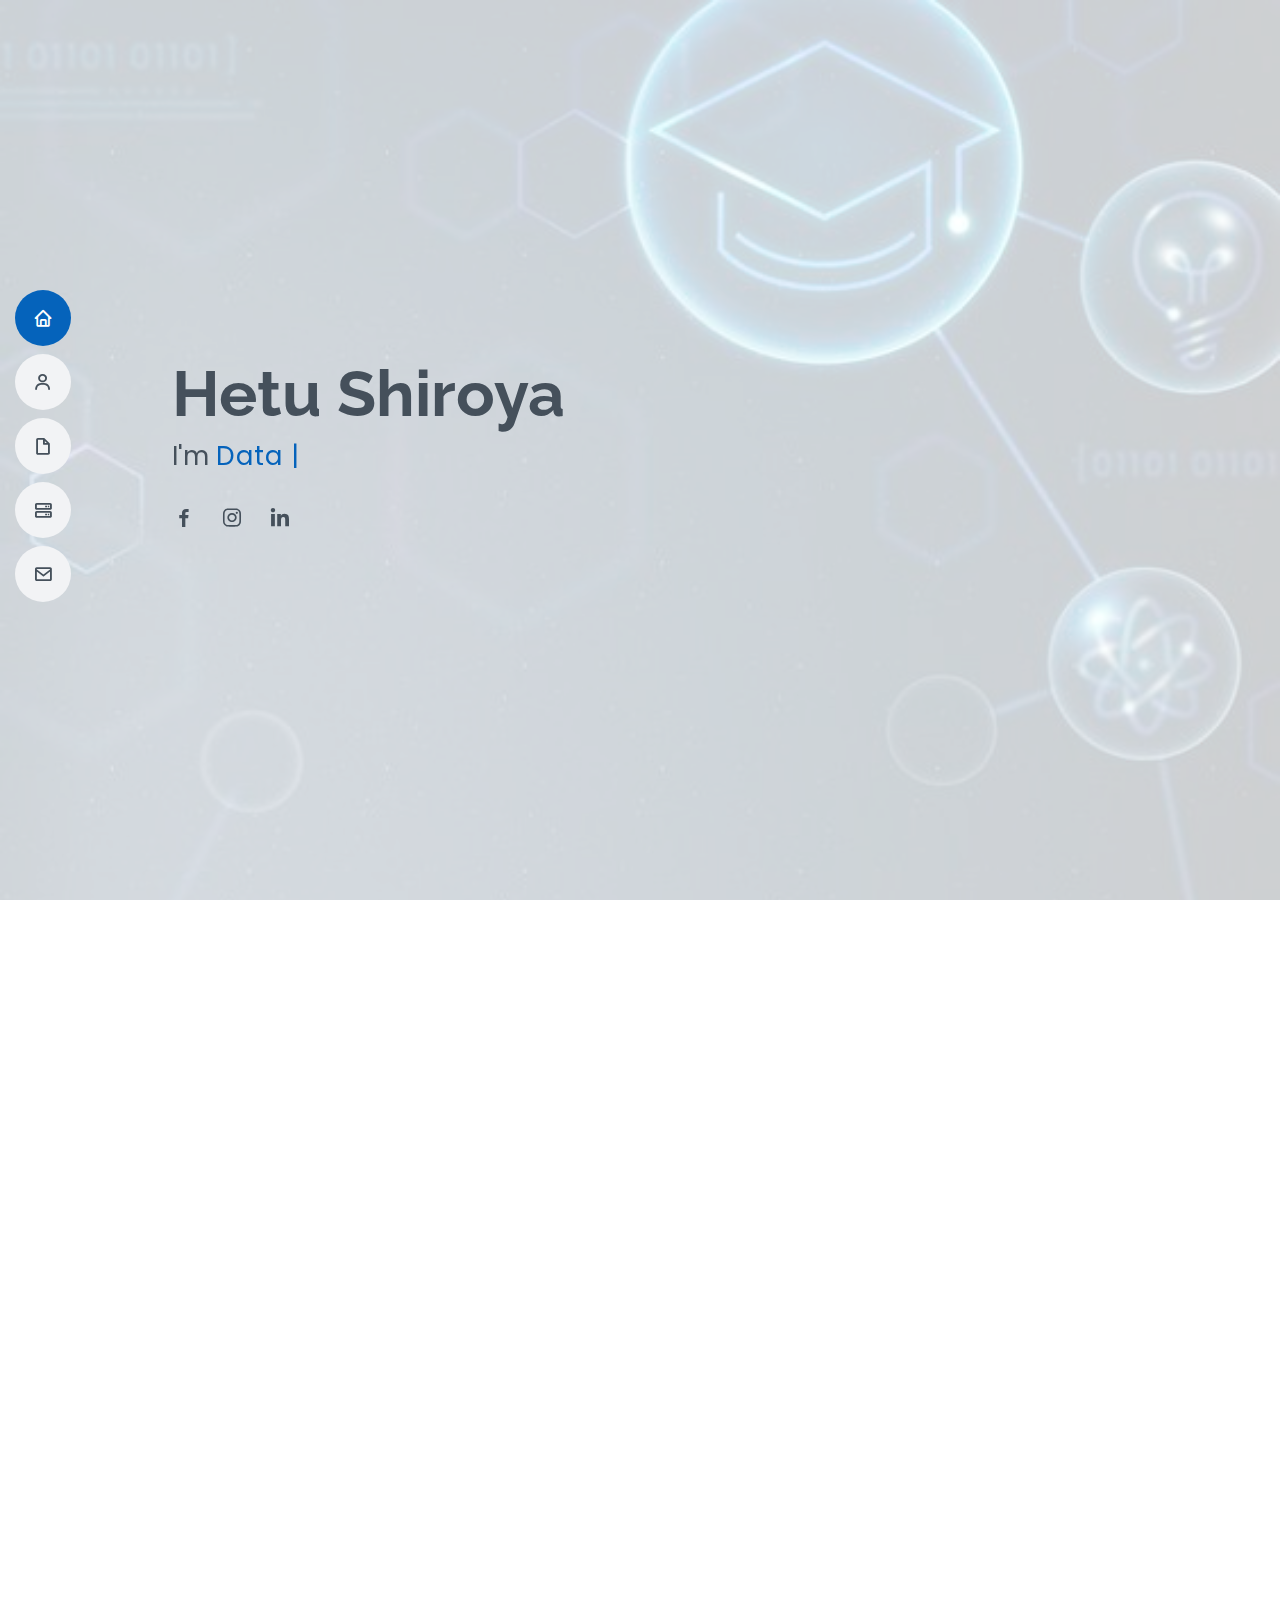
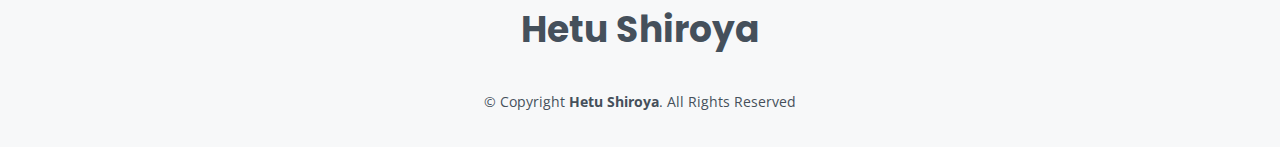
<file: index.html>
<!DOCTYPE html>
<html lang="en">

<head>
  <meta charset="utf-8">
  <meta content="width=device-width, initial-scale=1.0" name="viewport">

  <title>Hetu's Portfolio</title>
  <meta content="" name="description">
  <meta content="" name="keywords">

  <!-- Favicons -->
  <link href="assets/img/favicon.png" rel="icon">
  <link href="assets/img/apple-touch-icon.png" rel="apple-touch-icon">
  <link href="https://cdnjs.cloudflare.com/ajax/libs/font-awesome/6.0.0-beta3/css/all.min.css" rel="stylesheet">

  <!-- Google Fonts -->
  <link href="https://fonts.googleapis.com/css?family=Open+Sans:300,300i,400,400i,600,600i,700,700i|Raleway:300,300i,400,400i,500,500i,600,600i,700,700i|Poppins:300,300i,400,400i,500,500i,600,600i,700,700i" rel="stylesheet">

  <!-- Vendor CSS Files -->
  <link href="assets/vendor/aos/aos.css" rel="stylesheet">
  <link href="assets/vendor/bootstrap/css/bootstrap.min.css" rel="stylesheet">
  <link href="assets/vendor/bootstrap-icons/bootstrap-icons.css" rel="stylesheet">
  <link href="assets/vendor/boxicons/css/boxicons.min.css" rel="stylesheet">
  <link href="assets/vendor/glightbox/css/glightbox.min.css" rel="stylesheet">
  <link href="assets/vendor/swiper/swiper-bundle.min.css" rel="stylesheet">

  <!-- Template Main CSS File -->
  <link href="assets/css/style.css" rel="stylesheet">

  <!-- =======================================================
  * Template Name: MyResume
  * Template URL: https://bootstrapmade.com/free-html-bootstrap-template-my-resume/
  * Updated: Mar 17 2024 with Bootstrap v5.3.3
  * Author: BootstrapMade.com
  * License: https://bootstrapmade.com/license/
  ======================================================== -->
</head>

<body>

  <!-- ======= Mobile nav toggle button ======= -->
  <!-- <button type="button" class="mobile-nav-toggle d-xl-none"><i class="bi bi-list mobile-nav-toggle"></i></button> -->
  <i class="bi bi-list mobile-nav-toggle d-lg-none"></i>
  <!-- ======= Header ======= -->
  <header id="header" class="d-flex flex-column justify-content-center">

    <nav id="navbar" class="navbar nav-menu">
      <ul>
        <li><a href="#hero" class="nav-link scrollto active"><i class="bx bx-home"></i> <span>Home</span></a></li>
        <li><a href="#about" class="nav-link scrollto"><i class="bx bx-user"></i> <span>About</span></a></li>
        <li><a href="#skills" class="nav-link scrollto"><i class="bx bx-file-blank"></i> <span>Skills</span></a></li>
        <li><a href="#services" class="nav-link scrollto"><i class="bx bx-server"></i> <span>Projects</span></a></li>
        <li><a href="#contact" class="nav-link scrollto"><i class="bx bx-envelope"></i> <span>Contact</span></a></li>
      </ul>
    </nav><!-- .nav-menu -->

  </header><!-- End Header -->

  <!-- ======= Hero Section ======= -->
  <section id="hero" class="d-flex flex-column justify-content-center">
    <div class="container" data-aos="zoom-in" data-aos-delay="100">
      <h1>Hetu Shiroya</h1>
      <p>I'm <span class="typed" data-typed-items="Data Analyst, Web Developer"></span></p>
      <div class="social-links">
        <a href="https://www.facebook.com/hetu.shiroya" class="facebook"><i class="bx bxl-facebook"></i></a>
        <a href="https://www.instagram.com/hetu_shiroya/" class="instagram"><i class="bx bxl-instagram"></i></a>
        <a href="https://www.linkedin.com/in/hetu-shiroya/" class="linkedin"><i class="bx bxl-linkedin"></i></a>
      </div>
    </div>
  </section><!-- End Hero -->

  <main id="main">

    <!-- ======= About Section ======= -->
    <section id="about" class="about">
      <div class="container" data-aos="fade-up">

        <div class="section-title ">
          <h2>About</h2>
          <p class="fs-5 px-4"> I am a web developer and data analyst with a passion for data 
            manipulation and creating practical solutions. 
            I completed my post-graduation at Centennial College and obtained a Bachelor's degree in Engineering with a specialization in IT (Computer Science & Technology) from India.</p>
             <p class="fs-5 px-4 pt-2">Throughout my career, I have engaged in diverse projects spanning various domains, utilizing my skills in HTML5, CSS3, JavaScript, Angular, ReactJS, NodeJs, and Java. Additionally, I am keenly interested in data analysis and machine learning, constantly seeking to expand my knowledge and explore new technologies and methodologies.
          </p>
          <br>
          <p style="font-size: small;"> Download the resume from here</p>
          <button type="button" class="btn btn-outline-primary" onclick="window.open('assets/JDA_Resume.pdf' ,'_blank')">Resume</button>
        </div>
      </div>
    </section>

        <!-- ======= Certificate Section ======= -->
      <section id="certificate" class="about">
        <div class="container" data-aos="fade-up">
          <div class="section-title ">
              <h2>Certification</h2>
                  <div style="font-family: Arial, sans-serif;
                        justify-content: center;
                        align-items: center;
                        margin: 0;">
                        <div class="card-container" style="display: grid;
    grid-template-columns: repeat(3, 1fr); /* Three equal columns */
    gap: 20px; /* Space between the cards */">
                            <div class="card">
                              <img src="./assets/img/Azure2.jpg" alt="Image" style="width:100%">
                              <br>
                              <h5 class="title">Microsoft Certified: Azure AI Fundamentals</h5>
                            </div>

                            <div class="card">
                              <img src="./assets/img/IBM_Certi.jpg" alt="Image" style="width:100%">
                              <br>
                              <h5 class="title">IBM Certified: Data Analyst</h5>
                            </div>

                            <div class="card">
                              <img src="./assets/img/Udemi Java Certi.jpg" alt="Image" style="width:100%">
                              <br>
                              <h5 class="title">Master Springboot 3 and Spring Framework </h5>
                            </div>

                            <div class="card">
                              <img src="./assets/img/Udemy Certi.jpg" alt="Image" style="width:100%">
                              <br>
                              <h5 class="title">Udemy Certified: Web Developer Bootcamp</h5>
                            </div>
                        </div> 
                  </div>

                  
            </div>
             

            </div>
        </div>
    </section><!-- End About Section -->


    <!-- ======= Skills Section ======= -->
    <section id="skills" class="skills section-bg">
      <div class="container" data-aos="fade-up">

        <div class="section-title">
          <h2>Technical Skills</h2>
        </div>

        <div class="row skills-content">

          <div class="col-lg-6">

            <div class="progress">
              <span class="skill">Java <i class="val">90%</i></span>
              <div class="progress-bar-wrap">
                <div class="progress-bar" role="progressbar" aria-valuenow="90" aria-valuemin="0" aria-valuemax="100"></div>
              </div>
            </div>

            <div class="progress">
              <span class="skill">JavaScript <i class="val">85%</i></span>
              <div class="progress-bar-wrap">
                <div class="progress-bar" role="progressbar" aria-valuenow="85" aria-valuemin="0" aria-valuemax="100"></div>
              </div>
            </div>

            <div class="progress">
              <span class="skill">HTML, CSS, BOOTSTRAP <i class="val">90%</i></span>
              <div class="progress-bar-wrap">
                <div class="progress-bar" role="progressbar" aria-valuenow="85" aria-valuemin="0" aria-valuemax="100"></div>
              </div>
            </div>

            <div class="progress">
              <span class="skill">POWER BI, TABLUE <i class="val">80%</i></span>
              <div class="progress-bar-wrap">
                <div class="progress-bar" role="progressbar" aria-valuenow="80" aria-valuemin="0" aria-valuemax="100"></div>
              </div>
            </div>

          </div>

          <div class="col-lg-6">

            <div class="progress">
              <span class="skill">SQL <i class="val">80%</i></span>
              <div class="progress-bar-wrap">
                <div class="progress-bar" role="progressbar" aria-valuenow="80" aria-valuemin="0" aria-valuemax="100"></div>
              </div>
            </div>

            <div class="progress">
              <span class="skill">PYTHON <i class="val">75%</i></span>
              <div class="progress-bar-wrap">
                <div class="progress-bar" role="progressbar" aria-valuenow="75" aria-valuemin="0" aria-valuemax="100"></div>
              </div>
            </div>

            <div class="progress">
              <span class="skill">AWS Cloud <i class="val">70%</i></span>
              <div class="progress-bar-wrap">
                <div class="progress-bar" role="progressbar" aria-valuenow="70" aria-valuemin="0" aria-valuemax="100"></div>
              </div>
            </div>

            <div class="progress">
              <span class="skill">PHP <i class="val">55%</i></span>
              <div class="progress-bar-wrap">
                <div class="progress-bar" role="progressbar" aria-valuenow="55" aria-valuemin="0" aria-valuemax="100"></div>
              </div>
            </div>


          </div>

        </div>

      </div>
    </section><!-- End Skills Section -->


    <!-- ======= Services Section ======= -->
    <section id="services" class="services">
      <div class="container" data-aos="fade-up">

        <div class="section-title">
          <h2>Projects</h2>
         </div>
         <h4 style="text-align: center;" > Data Analysis Projects</h4>
         <div class="row">

          <div class="col-lg-4 col-md-6 d-flex align-items-stretch mt-4 mt-lg-0" data-aos="zoom-in" data-aos-delay="300">
            <div class="icon-box iconbox-red">
              <div class="icon">
                <svg width="100" height="100" viewBox="0 0 600 600" xmlns="http://www.w3.org/2000/svg">
                  <path stroke="none" stroke-width="0" fill="#f5f5f5" d="M300,541.5067337569781C382.14930387511276,545.0595476570109,479.8736841581634,548.3450877840088,526.4010558755058,480.5488172755941C571.5218469581645,414.80211281144784,517.5187510058486,332.0715597781072,496.52539010469104,255.14436215662573C477.37192572678356,184.95920475031193,473.57363656557914,105.61284051026155,413.0603344069578,65.22779650032875C343.27470386102294,18.654635553484475,251.2091493199835,5.337323636656869,175.0934190732945,40.62881213300186C97.87086631185822,76.43348514350839,51.98124368387456,156.15599469081315,36.44837278890362,239.84606092416172C21.716077023791087,319.22268207091537,43.775223500013084,401.1760424656574,96.891909868211,461.97329694683043C147.22146801428983,519.5804099606455,223.5754009179313,538.201503339737,300,541.5067337569781"></path>
                </svg>
                <i class='bx bxs-bar-chart-alt-2'></i>
              </div>
              <h4>Stock Data Visualization</h4>
              <p> Utilized the Yfinance library to extract stock data and conducted web scraping to gather revenue data for a company then Plotted graphs using Python Library.</p>
              <div class="p-5">
                <p style="font-size: x-small;" >for source code click below icon</p>
                <a href="https://github.com/hetushiroya/StockDataVisualization" target="_blank"><i class="fab fa-2x fa-github"></i></a>
              </div>
            </div>
          </div>

          <div class="col-lg-4 col-md-6 d-flex align-items-stretch" data-aos="zoom-in" data-aos-delay="100">
            <div class="icon-box iconbox-yellow">
              <div class="icon">
                <svg width="100" height="100" viewBox="0 0 600 600" xmlns="http://www.w3.org/2000/svg">
                  <path stroke="none" stroke-width="0" fill="#f5f5f5" d="M300,521.0016835830174C376.1290562159157,517.8887921683347,466.0731472004068,529.7835943286574,510.70327084640275,468.03025145048787C554.3714126377745,407.6079735673963,508.03601936045806,328.9844924480964,491.2728898941984,256.3432110539036C474.5976632858925,184.082847569629,479.9380746630129,96.60480741107993,416.23090153303,58.64404602377083C348.86323505073057,18.502131276798302,261.93793281208167,40.57373210992963,193.5410806939664,78.93577620505333C130.42746243093433,114.334589627462,98.30271207620316,179.96522072025542,76.75703585869454,249.04625023123273C51.97151888228291,328.5150500222984,13.704378332031375,421.85034740162234,66.52175969318436,486.19268352777647C119.04800174914682,550.1803526380478,217.28368757567262,524.383925680826,300,521.0016835830174"></path>
                </svg>
                <i class='bx bxs-dashboard' ></i>
              </div>
              <h4>Sales Insights Dashboard using Power BI</h4>
              <p> Using the ETL technique to clean and transform the data into usable format to build a Dashboard to get the total revenue of sales based on months and years</p>
              <div class="pt-5">
                <p style="font-size: x-small;" >for source code click below icon</p>
                <a href="https://github.com/hetushiroya/Sales_Insights_DataAnalysis" target="_blank"><i class="fab fa-2x fa-github"></i></a>
              </div>
            </div>
          </div>

      <div><h4 style="text-align: center; padding: 2%;" >Web Development Projects</h4> 
        <div class="row">

          <div class="col-lg-4 col-md-6 d-flex align-items-stretch mt-4 mt-lg-0" data-aos="zoom-in" data-aos-delay="300">
            <div class="icon-box iconbox-pink">
              <div class="icon">
                <svg width="100" height="100" viewBox="0 0 600 600" xmlns="http://www.w3.org/2000/svg">
                  <path stroke="none" stroke-width="0" fill="#f5f5f5" d="M300,541.5067337569781C382.14930387511276,545.0595476570109,479.8736841581634,548.3450877840088,526.4010558755058,480.5488172755941C571.5218469581645,414.80211281144784,517.5187510058486,332.0715597781072,496.52539010469104,255.14436215662573C477.37192572678356,184.95920475031193,473.57363656557914,105.61284051026155,413.0603344069578,65.22779650032875C343.27470386102294,18.654635553484475,251.2091493199835,5.337323636656869,175.0934190732945,40.62881213300186C97.87086631185822,76.43348514350839,51.98124368387456,156.15599469081315,36.44837278890362,239.84606092416172C21.716077023791087,319.22268207091537,43.775223500013084,401.1760424656574,96.891909868211,461.97329694683043C147.22146801428983,519.5804099606455,223.5754009179313,538.201503339737,300,541.5067337569781"></path>
                </svg>
                <i class="bx bx-book"></i>
              </div>
              <h4>Online Book Store</h4>
              <p>Different categories of books are available for online purchase, devloped using Spring Boot, Hibernate, and MySQL on the backend, with Angular on the frontend.</p>
              <div class="p-5">
                <p style="font-size: x-small;" >for source code click below icon</p>
                <a href="https://github.com/hetushiroya/BookStore" target="_blank"><i class="fab fa-2x fa-github"></i></a>
              </div>
            </div>
          </div>

          <div class="col-lg-4 col-md-6 d-flex align-items-stretch" data-aos="zoom-in" data-aos-delay="100">
            <div class="icon-box iconbox-blue">
              <div class="icon">
                <svg width="100" height="100" viewBox="0 0 600 600" xmlns="http://www.w3.org/2000/svg">
                  <path stroke="none" stroke-width="0" fill="#f5f5f5" d="M300,521.0016835830174C376.1290562159157,517.8887921683347,466.0731472004068,529.7835943286574,510.70327084640275,468.03025145048787C554.3714126377745,407.6079735673963,508.03601936045806,328.9844924480964,491.2728898941984,256.3432110539036C474.5976632858925,184.082847569629,479.9380746630129,96.60480741107993,416.23090153303,58.64404602377083C348.86323505073057,18.502131276798302,261.93793281208167,40.57373210992963,193.5410806939664,78.93577620505333C130.42746243093433,114.334589627462,98.30271207620316,179.96522072025542,76.75703585869454,249.04625023123273C51.97151888228291,328.5150500222984,13.704378332031375,421.85034740162234,66.52175969318436,486.19268352777647C119.04800174914682,550.1803526380478,217.28368757567262,524.383925680826,300,521.0016835830174"></path>
                </svg>
                <i class='bx bxs-photo-album' ></i>
              </div>
              <h4>Photo Sharing Website</h4>
              <p> This Project is based on Java and Angular to share the photos among friends with the features including edit the photo and users do comments</p>
              <div class="pt-5">
                <p style="font-size: x-small;" >for source code click below icon</p>
                <a href="https://github.com/hetushiroya/getmesocial-service" target="_blank"><i class="fab fa-2x fa-github"></i></a>
              </div>
            </div>
          </div>

          <div class="col-lg-4 col-md-6 d-flex align-items-stretch mt-4 mt-md-0" data-aos="zoom-in" data-aos-delay="200">
            <div class="icon-box iconbox-orange ">
              <div class="icon">
                <svg width="100" height="100" viewBox="0 0 600 600" xmlns="http://www.w3.org/2000/svg">
                  <path stroke="none" stroke-width="0" fill="#f5f5f5" d="M300,582.0697525312426C382.5290701553225,586.8405444964366,449.9789794690241,525.3245884688669,502.5850820975895,461.55621195738473C556.606425686781,396.0723002908107,615.8543463187945,314.28637112970534,586.6730223649479,234.56875336149918C558.9533121215079,158.8439757836574,454.9685369536778,164.00468322053177,381.49747125262974,130.76875717737553C312.15926192815925,99.40240125094834,248.97055460311594,18.661163978235184,179.8680185752513,50.54337015887873C110.5421016452524,82.52863877960104,119.82277516462835,180.83849132639028,109.12597500060166,256.43424936330496C100.08760227029461,320.3096726198365,92.17705696193138,384.0621239912766,124.79988738764834,439.7174275375508C164.83382741302287,508.01625554203684,220.96474134820875,577.5009287672846,300,582.0697525312426"></path>
                </svg>
                <i class="bx bx-note"></i>
              </div>
              <h4>Budget tracking web application</h4>
              <p>After entering all your expenses, this application, developed using .NET and C#, will automatically generate a monthly report to assist you in monitoring and controlling your expenditures.</p>
              <div class="p-5">
                <p style="font-size: x-small;" >for source code click below icon</p>
                <a href="https://github.com/G8-W22-COMP231" target="_blank"><i class="fab fa-2x fa-github"></i></a>
              </div>
            </div>
          </div>

          <!--<div class="col-lg-4 col-md-6 d-flex align-items-stretch mt-4" data-aos="zoom-in" data-aos-delay="100">
            <div class="icon-box iconbox-yellow">
              <div class="icon">
                <svg width="100" height="100" viewBox="0 0 600 600" xmlns="http://www.w3.org/2000/svg">
                  <path stroke="none" stroke-width="0" fill="#f5f5f5" d="M300,503.46388370962813C374.79870501325706,506.71871716319447,464.8034551963731,527.1746412648533,510.4981551193396,467.86667711651364C555.9287308511215,408.9015244558933,512.6030010748507,327.5744911775523,490.211057578863,256.5855673507754C471.097692560561,195.9906835881958,447.69079081568157,138.11976852964426,395.19560036434837,102.3242989838813C329.3053358748298,57.3949838291264,248.02791733380457,8.279543830951368,175.87071277845988,42.242879143198664C103.41431057327972,76.34704239035025,93.79494320519305,170.9812938413882,81.28167332365135,250.07896920659033C70.17666984294237,320.27484674793965,64.84698225790005,396.69656628748305,111.28512138212992,450.4950937839243C156.20124167950087,502.5303643271138,231.32542653798444,500.4755392045468,300,503.46388370962813"></path>
                </svg>
                <i class="bx bx-layer"></i>
              </div>
              <h4><a href="">Nemo Enim</a></h4>
              <p>At vero eos et accusamus et iusto odio dignissimos ducimus qui blanditiis</p>
            </div>
          </div>

          <div class="col-lg-4 col-md-6 d-flex align-items-stretch mt-4" data-aos="zoom-in" data-aos-delay="200">
            <div class="icon-box iconbox-red">
              <div class="icon">
                <svg width="100" height="100" viewBox="0 0 600 600" xmlns="http://www.w3.org/2000/svg">
                  <path stroke="none" stroke-width="0" fill="#f5f5f5" d="M300,532.3542879108572C369.38199826031484,532.3153073249985,429.10787420159085,491.63046689027357,474.5244479745417,439.17860296908856C522.8885846962883,383.3225815378663,569.1668002868075,314.3205725914397,550.7432151929288,242.7694973846089C532.6665558377875,172.5657663291529,456.2379748765914,142.6223662098291,390.3689995646985,112.34683881706744C326.66090330228417,83.06452184765237,258.84405631176094,53.51806209861945,193.32584062364296,78.48882559362697C121.61183558270385,105.82097193414197,62.805066853699245,167.19869350419734,48.57481801355237,242.6138429142374C34.843463184063346,315.3850353017275,76.69343916112496,383.4422959591041,125.22947124332185,439.3748458443577C170.7312796277747,491.8107796887764,230.57421082200815,532.3932930995766,300,532.3542879108572"></path>
                </svg>
                <i class="bx bx-slideshow"></i>
              </div>
              <h4><a href="">Dele Cardo</a></h4>
              <p>Quis consequatur saepe eligendi voluptatem consequatur dolor consequuntur</p>
            </div>
          </div>

          <div class="col-lg-4 col-md-6 d-flex align-items-stretch mt-4" data-aos="zoom-in" data-aos-delay="300">
            <div class="icon-box iconbox-teal">
              <div class="icon">
                <svg width="100" height="100" viewBox="0 0 600 600" xmlns="http://www.w3.org/2000/svg">
                  <path stroke="none" stroke-width="0" fill="#f5f5f5" d="M300,566.797414625762C385.7384707136149,576.1784315230908,478.7894351017131,552.8928747891023,531.9192734346935,484.94944893311C584.6109503024035,417.5663521118492,582.489472248146,322.67544863468447,553.9536738515405,242.03673114598146C529.1557734026468,171.96086150256528,465.24506316201064,127.66468636344209,395.9583748389544,100.7403814666027C334.2173773831606,76.7482773500951,269.4350130405921,84.62216499799875,207.1952322260088,107.2889140133804C132.92018162631612,134.33871894543012,41.79353780512637,160.00259165414826,22.644507872594943,236.69541883565114C3.319112789854554,314.0945973066697,72.72355303640163,379.243833228382,124.04198916343866,440.3218312028393C172.9286146004772,498.5055451809895,224.45579914871206,558.5317968840102,300,566.797414625762"></path>
                </svg>
                <i class="bx bx-arch"></i>
              </div>
              <h4><a href="">Divera Don</a></h4>
              <p>Modi nostrum vel laborum. Porro fugit error sit minus sapiente sit aspernatur</p>
            </div>
          </div>-->

        </div>

      </div>
    </section><!-- End Services Section -->


    <!-- ======= Contact Section ======= -->
    <section id="contact" class="contact">
      <div class="container" data-aos="fade-up">

        <div class="section-title">
          <h2>Contact</h2>
        </div>

        <div class="row mt-1">

          <div class="col-lg-4">
            <div class="info">
              <div class="address">
                <i class="bi bi-geo-alt"></i>
                <h4>Location:</h4>
                <p>Toronto, ON</p>
              </div>

              <div class="email">
                <i class="bi bi-envelope"></i>
                <h4>Email:</h4>
                <p>hetushiroya@gmail.com</p>
              </div>

              <div class="phone">
                <i class="bi bi-phone"></i>
                <h4>Call:</h4>
                <p>+1 437 248 9452</p>
              </div>

            </div>

          </div>

          <div class="col-lg-8 mt-5 mt-lg-0">

            <form action="forms/contact.php" method="post" role="form" class="php-email-form">
              <div class="row">
                <div class="col-md-6 form-group">
                  <input type="text" name="name" class="form-control" id="name" placeholder="Your Name" required>
                </div>
                <div class="col-md-6 form-group mt-3 mt-md-0">
                  <input type="email" class="form-control" name="email" id="email" placeholder="Your Email" required>
                </div>
              </div>
              <div class="form-group mt-3">
                <input type="text" class="form-control" name="subject" id="subject" placeholder="Subject" required>
              </div>
              <div class="form-group mt-3">
                <textarea class="form-control" name="message" rows="5" placeholder="Message" required></textarea>
              </div>
              <div class="my-3">
                <div class="loading">Loading</div>
                <div class="error-message"></div>
                <div class="sent-message">Your message has been sent. Thank you!</div>
              </div>
              <div class="text-center"><button type="submit">Send Message</button></div>
            </form>

          </div>

        </div>

      </div>
    </section><!-- End Contact Section -->

  </main><!-- End #main -->

  <!-- ======= Footer ======= -->
  <footer id="footer">
    <div class="container">
      <h3>Hetu Shiroya</h3>
      <p></p>
    <!--  <div class="social-links">
        <a href="https://www.facebook.com/hetu.shiroya" class="facebook"><i class="bx bxl-facebook"></i></a>
        <a href="#" class="instagram"><i class="bx bxl-instagram"></i></a>
        <a href="#" class="google-plus"><i class="bx bxl-skype"></i></a>
        <a href="https://www.linkedin.com/in/hetu-shiroya/" class="linkedin"><i class="bx bxl-linkedin"></i></a>
      </div>-->
      <div class="copyright">
        &copy; Copyright <strong><span>Hetu Shiroya</span></strong>. All Rights Reserved
      </div>
      <div class="credits">
        <!-- All the links in the footer should remain intact. -->
        <!-- You can delete the links only if you purchased the pro version. -->
        <!-- Licensing information: [license-url] -->
        <!-- Purchase the pro version with working PHP/AJAX contact form: https://bootstrapmade.com/free-html-bootstrap-template-my-resume/ -->
      </div>
    </div>
  </footer><!-- End Footer -->

  <div id="preloader"></div>
  <a href="#" class="back-to-top d-flex align-items-center justify-content-center"><i class="bi bi-arrow-up-short"></i></a>

  <!-- Vendor JS Files -->
  <script src="assets/vendor/purecounter/purecounter_vanilla.js"></script>
  <script src="assets/vendor/aos/aos.js"></script>
  <script src="assets/vendor/bootstrap/js/bootstrap.bundle.min.js"></script>
  <script src="assets/vendor/glightbox/js/glightbox.min.js"></script>
  <script src="assets/vendor/isotope-layout/isotope.pkgd.min.js"></script>
  <script src="assets/vendor/swiper/swiper-bundle.min.js"></script>
  <script src="assets/vendor/typed.js/typed.umd.js"></script>
  <script src="assets/vendor/waypoints/noframework.waypoints.js"></script>
  <script src="assets/vendor/php-email-form/validate.js"></script>

  <!-- Template Main JS File -->
  <script src="assets/js/main.js"></script>

</body>

</html>
</file>
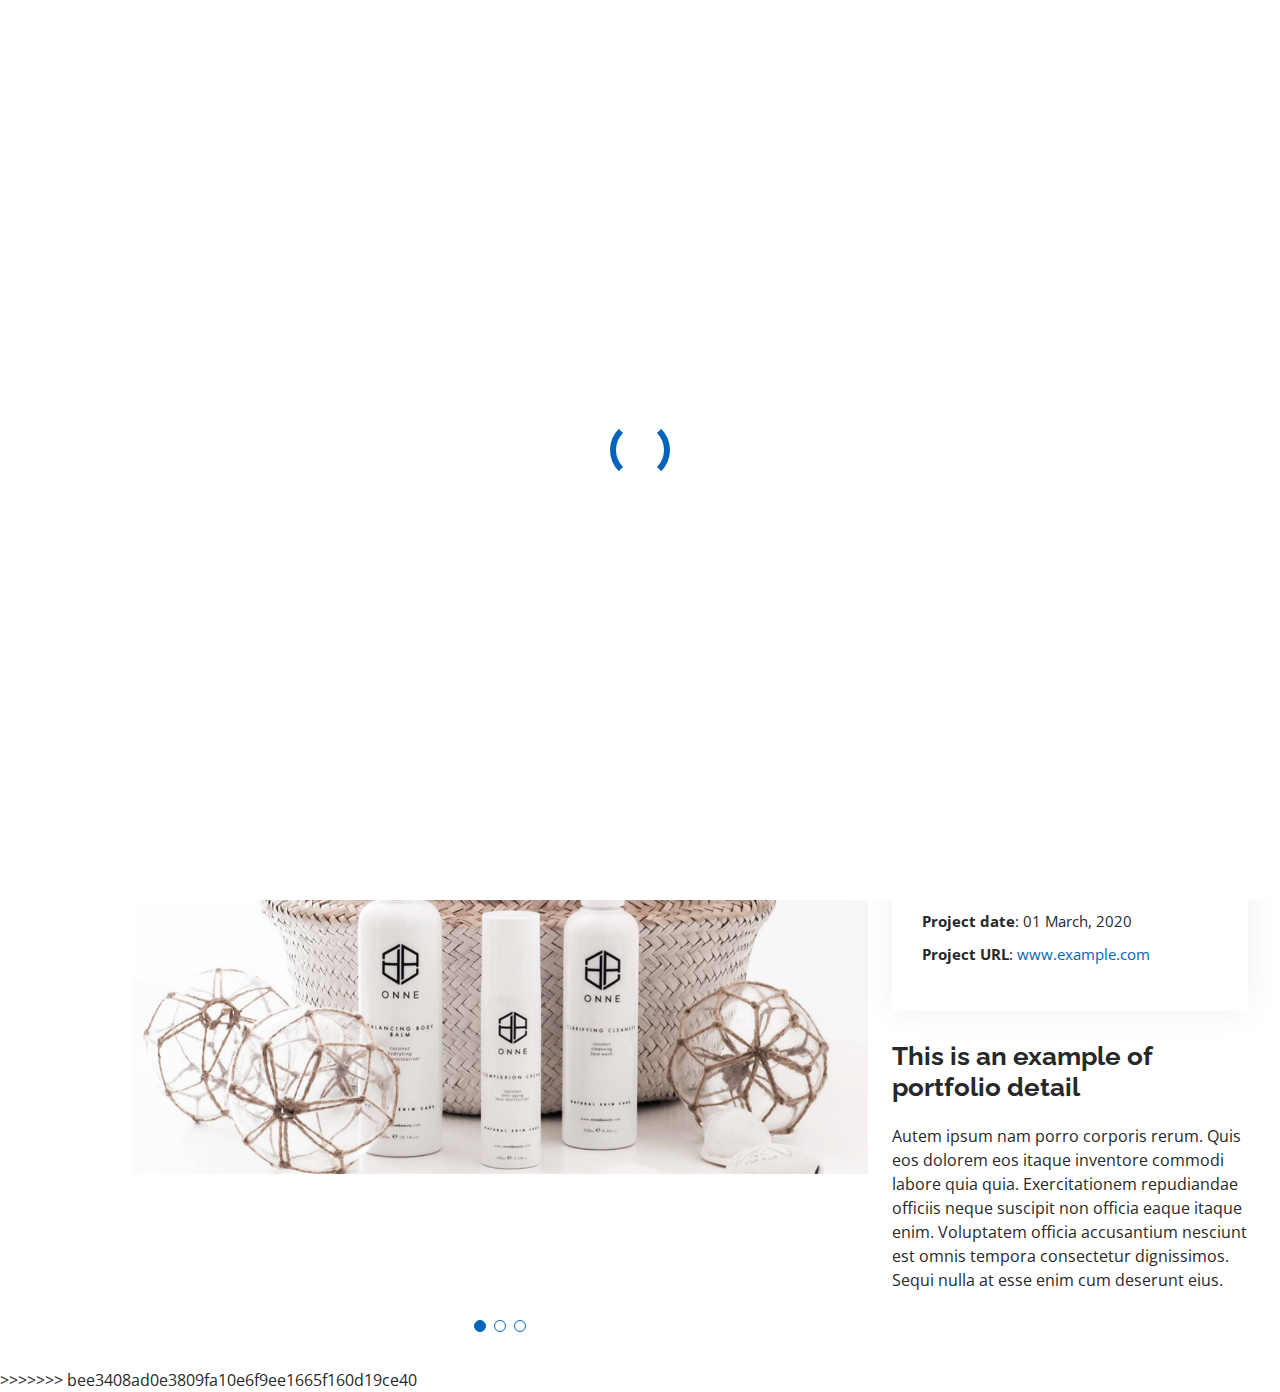
<file: portfolio-details.html>
<<<<<<< HEAD
<!DOCTYPE html>
<html lang="en">

<head>
  <meta charset="utf-8">
  <meta content="width=device-width, initial-scale=1.0" name="viewport">

  <title>Portfolio Details - Personal Bootstrap Template</title>
  <meta content="" name="description">
  <meta content="" name="keywords">

  <!-- Favicons -->
  <link href="assets/img/favicon.png" rel="icon">
  <link href="assets/img/apple-touch-icon.png" rel="apple-touch-icon">

  <!-- Google Fonts -->
  <link href="https://fonts.googleapis.com/css?family=Open+Sans:300,300i,400,400i,600,600i,700,700i|Raleway:300,300i,400,400i,500,500i,600,600i,700,700i|Poppins:300,300i,400,400i,500,500i,600,600i,700,700i" rel="stylesheet">

  <!-- Vendor CSS Files -->
  <link href="assets/vendor/aos/aos.css" rel="stylesheet">
  <link href="assets/vendor/bootstrap/css/bootstrap.min.css" rel="stylesheet">
  <link href="assets/vendor/bootstrap-icons/bootstrap-icons.css" rel="stylesheet">
  <link href="assets/vendor/boxicons/css/boxicons.min.css" rel="stylesheet">
  <link href="assets/vendor/glightbox/css/glightbox.min.css" rel="stylesheet">
  <link href="assets/vendor/swiper/swiper-bundle.min.css" rel="stylesheet">

  <!-- Template Main CSS File -->
  <link href="assets/css/style.css" rel="stylesheet">

  <!-- =======================================================
  * Template Name: MyResume
  * Template URL: https://bootstrapmade.com/free-html-bootstrap-template-my-resume/
  * Updated: Mar 17 2024 with Bootstrap v5.3.3
  * Author: BootstrapMade.com
  * License: https://bootstrapmade.com/license/
  ======================================================== -->
</head>

<body>

  <main id="main">

    <!-- ======= Portfolio Details Section ======= -->
    <section id="portfolio-details" class="portfolio-details">
      <div class="container">

        <div class="row gy-4">

          <div class="col-lg-8">
            <div class="portfolio-details-slider swiper">
              <div class="swiper-wrapper align-items-center">

                <div class="swiper-slide">
                  <img src="assets/img/portfolio/portfolio-details-1.jpg" alt="">
                </div>

                <div class="swiper-slide">
                  <img src="assets/img/portfolio/portfolio-details-2.jpg" alt="">
                </div>

                <div class="swiper-slide">
                  <img src="assets/img/portfolio/portfolio-details-3.jpg" alt="">
                </div>

              </div>
              <div class="swiper-pagination"></div>
            </div>
          </div>

          <div class="col-lg-4">
            <div class="portfolio-info">
              <h3>Project information</h3>
              <ul>
                <li><strong>Category</strong>: Web design</li>
                <li><strong>Client</strong>: ASU Company</li>
                <li><strong>Project date</strong>: 01 March, 2020</li>
                <li><strong>Project URL</strong>: <a href="#">www.example.com</a></li>
              </ul>
            </div>
            <div class="portfolio-description">
              <h2>This is an example of portfolio detail</h2>
              <p>
                Autem ipsum nam porro corporis rerum. Quis eos dolorem eos itaque inventore commodi labore quia quia. Exercitationem repudiandae officiis neque suscipit non officia eaque itaque enim. Voluptatem officia accusantium nesciunt est omnis tempora consectetur dignissimos. Sequi nulla at esse enim cum deserunt eius.
              </p>
            </div>
          </div>

        </div>

      </div>
    </section><!-- End Portfolio Details Section -->

  </main><!-- End #main -->

  <div id="preloader"></div>
  <a href="#" class="back-to-top d-flex align-items-center justify-content-center"><i class="bi bi-arrow-up-short"></i></a>

  <!-- Vendor JS Files -->
  <script src="assets/vendor/purecounter/purecounter_vanilla.js"></script>
  <script src="assets/vendor/aos/aos.js"></script>
  <script src="assets/vendor/bootstrap/js/bootstrap.bundle.min.js"></script>
  <script src="assets/vendor/glightbox/js/glightbox.min.js"></script>
  <script src="assets/vendor/isotope-layout/isotope.pkgd.min.js"></script>
  <script src="assets/vendor/swiper/swiper-bundle.min.js"></script>
  <script src="assets/vendor/typed.js/typed.umd.js"></script>
  <script src="assets/vendor/waypoints/noframework.waypoints.js"></script>
  <script src="assets/vendor/php-email-form/validate.js"></script>

  <!-- Template Main JS File -->
  <script src="assets/js/main.js"></script>

</body>

=======
<!DOCTYPE html>
<html lang="en">

<head>
  <meta charset="utf-8">
  <meta content="width=device-width, initial-scale=1.0" name="viewport">

  <title>Portfolio Details - Personal Bootstrap Template</title>
  <meta content="" name="description">
  <meta content="" name="keywords">

  <!-- Favicons -->
  <link href="assets/img/favicon.png" rel="icon">
  <link href="assets/img/apple-touch-icon.png" rel="apple-touch-icon">

  <!-- Google Fonts -->
  <link href="https://fonts.googleapis.com/css?family=Open+Sans:300,300i,400,400i,600,600i,700,700i|Raleway:300,300i,400,400i,500,500i,600,600i,700,700i|Poppins:300,300i,400,400i,500,500i,600,600i,700,700i" rel="stylesheet">

  <!-- Vendor CSS Files -->
  <link href="assets/vendor/aos/aos.css" rel="stylesheet">
  <link href="assets/vendor/bootstrap/css/bootstrap.min.css" rel="stylesheet">
  <link href="assets/vendor/bootstrap-icons/bootstrap-icons.css" rel="stylesheet">
  <link href="assets/vendor/boxicons/css/boxicons.min.css" rel="stylesheet">
  <link href="assets/vendor/glightbox/css/glightbox.min.css" rel="stylesheet">
  <link href="assets/vendor/swiper/swiper-bundle.min.css" rel="stylesheet">

  <!-- Template Main CSS File -->
  <link href="assets/css/style.css" rel="stylesheet">

  <!-- =======================================================
  * Template Name: MyResume
  * Template URL: https://bootstrapmade.com/free-html-bootstrap-template-my-resume/
  * Updated: Mar 17 2024 with Bootstrap v5.3.3
  * Author: BootstrapMade.com
  * License: https://bootstrapmade.com/license/
  ======================================================== -->
</head>

<body>

  <main id="main">

    <!-- ======= Portfolio Details Section ======= -->
    <section id="portfolio-details" class="portfolio-details">
      <div class="container">

        <div class="row gy-4">

          <div class="col-lg-8">
            <div class="portfolio-details-slider swiper">
              <div class="swiper-wrapper align-items-center">

                <div class="swiper-slide">
                  <img src="assets/img/portfolio/portfolio-details-1.jpg" alt="">
                </div>

                <div class="swiper-slide">
                  <img src="assets/img/portfolio/portfolio-details-2.jpg" alt="">
                </div>

                <div class="swiper-slide">
                  <img src="assets/img/portfolio/portfolio-details-3.jpg" alt="">
                </div>

              </div>
              <div class="swiper-pagination"></div>
            </div>
          </div>

          <div class="col-lg-4">
            <div class="portfolio-info">
              <h3>Project information</h3>
              <ul>
                <li><strong>Category</strong>: Web design</li>
                <li><strong>Client</strong>: ASU Company</li>
                <li><strong>Project date</strong>: 01 March, 2020</li>
                <li><strong>Project URL</strong>: <a href="#">www.example.com</a></li>
              </ul>
            </div>
            <div class="portfolio-description">
              <h2>This is an example of portfolio detail</h2>
              <p>
                Autem ipsum nam porro corporis rerum. Quis eos dolorem eos itaque inventore commodi labore quia quia. Exercitationem repudiandae officiis neque suscipit non officia eaque itaque enim. Voluptatem officia accusantium nesciunt est omnis tempora consectetur dignissimos. Sequi nulla at esse enim cum deserunt eius.
              </p>
            </div>
          </div>

        </div>

      </div>
    </section><!-- End Portfolio Details Section -->

  </main><!-- End #main -->

  <div id="preloader"></div>
  <a href="#" class="back-to-top d-flex align-items-center justify-content-center"><i class="bi bi-arrow-up-short"></i></a>

  <!-- Vendor JS Files -->
  <script src="assets/vendor/purecounter/purecounter_vanilla.js"></script>
  <script src="assets/vendor/aos/aos.js"></script>
  <script src="assets/vendor/bootstrap/js/bootstrap.bundle.min.js"></script>
  <script src="assets/vendor/glightbox/js/glightbox.min.js"></script>
  <script src="assets/vendor/isotope-layout/isotope.pkgd.min.js"></script>
  <script src="assets/vendor/swiper/swiper-bundle.min.js"></script>
  <script src="assets/vendor/typed.js/typed.umd.js"></script>
  <script src="assets/vendor/waypoints/noframework.waypoints.js"></script>
  <script src="assets/vendor/php-email-form/validate.js"></script>

  <!-- Template Main JS File -->
  <script src="assets/js/main.js"></script>

</body>

>>>>>>> bee3408ad0e3809fa10e6f9ee1665f160d19ce40
</html>
</file>
<file: assets/css/style.css>
/**
* Template Name: MyResume
* Template URL: https://bootstrapmade.com/free-html-bootstrap-template-my-resume/
* Updated: Mar 17 2024 with Bootstrap v5.3.3
* Author: BootstrapMade.com
* License: https://bootstrapmade.com/license/
*/

/*--------------------------------------------------------------
# General
--------------------------------------------------------------*/
body {
  font-family: "Open Sans", sans-serif;
  color: #272829;
}

a {
  color: #0563bb;
  text-decoration: none;
}

a:hover {
  color: #067ded;
  text-decoration: none;
}

h1,
h2,
h3,
h4,
h5,
h6 {
  font-family: "Raleway", sans-serif;
}

/*--------------------------------------------------------------
# Back to top button
--------------------------------------------------------------*/
.back-to-top {
  position: fixed;
  visibility: hidden;
  opacity: 0;
  right: 15px;
  bottom: 15px;
  z-index: 996;
  background: #0563bb;
  width: 40px;
  height: 40px;
  border-radius: 50px;
  transition: all 0.4s;
}

.back-to-top i {
  font-size: 28px;
  color: #fff;
  line-height: 0;
}

.back-to-top:hover {
  background: #0678e3;
  color: #fff;
}

.back-to-top.active {
  visibility: visible;
  opacity: 1;
}

/*--------------------------------------------------------------
# Preloader
--------------------------------------------------------------*/
#preloader {
  position: fixed;
  top: 0;
  left: 0;
  right: 0;
  bottom: 0;
  z-index: 9999;
  overflow: hidden;
  background: #fff;
}

#preloader:before {
  content: "";
  position: fixed;
  top: calc(50% - 30px);
  left: calc(50% - 30px);
  border: 6px solid #0563bb;
  border-top-color: #fff;
  border-bottom-color: #fff;
  border-radius: 50%;
  width: 60px;
  height: 60px;
  animation: animate-preloader 1s linear infinite;
}

@keyframes animate-preloader {
  0% {
    transform: rotate(0deg);
  }

  100% {
    transform: rotate(360deg);
  }
}

/*--------------------------------------------------------------
# Disable aos animation delay on mobile devices
--------------------------------------------------------------*/
@media screen and (max-width: 768px) {
  [data-aos-delay] {
    transition-delay: 0 !important;
  }
}

/*--------------------------------------------------------------
# Header
--------------------------------------------------------------*/
#header {
  position: fixed;
  top: 0;
  left: 0;
  bottom: 0;
  z-index: 9997;
  transition: all 0.5s;
  padding: 15px;
  overflow-y: auto;
}

@media (max-width: 991px) {
  #header {
    width: 300px;
    background: #fff;
    border-right: 1px solid #e6e9ec;
    left: -300px;
  }
}

@media (min-width: 991px) {
  #main {
    margin-left: 100px;
  }
}

/*--------------------------------------------------------------
# Navigation Menu
--------------------------------------------------------------*/
/**
* Desktop Navigation 
*/
.nav-menu {
  padding: 0;
  display: block;
}

.nav-menu * {
  margin: 0;
  padding: 0;
  list-style: none;
}

.nav-menu>ul>li {
  position: relative;
  white-space: nowrap;
}

.nav-menu a,
.nav-menu a:focus {
  display: flex;
  align-items: center;
  color: #45505b;
  padding: 10px 18px;
  margin-bottom: 8px;
  transition: 0.3s;
  font-size: 15px;
  border-radius: 50px;
  background: #f2f3f5;
  height: 56px;
  width: 100%;
  overflow: hidden;
  transition: 0.3s;
}

.nav-menu a i,
.nav-menu a:focus i {
  font-size: 20px;
}

.nav-menu a span,
.nav-menu a:focus span {
  padding: 0 5px 0 7px;
  color: #45505b;
}

@media (min-width: 992px) {

  .nav-menu a,
  .nav-menu a:focus {
    width: 56px;
  }

  .nav-menu a span,
  .nav-menu a:focus span {
    display: none;
    color: #fff;
  }
}

.nav-menu a:hover,
.nav-menu .active,
.nav-menu .active:focus,
.nav-menu li:hover>a {
  color: #fff;
  background: #0563bb;
}

.nav-menu a:hover span,
.nav-menu .active span,
.nav-menu .active:focus span,
.nav-menu li:hover>a span {
  color: #fff;
}

.nav-menu a:hover,
.nav-menu li:hover>a {
  width: 100%;
  color: #fff;
}

.nav-menu a:hover span,
.nav-menu li:hover>a span {
  display: block;
}

/**
* Mobile Navigation 
*/
.mobile-nav-toggle {
  position: fixed;
  right: 10px;
  top: 10px;
  z-index: 9998;
  border: 0;
  background: none;
  font-size: 28px;
  transition: all 0.4s;
  outline: none !important;
  line-height: 0;
  cursor: pointer;
  border-radius: 50px;
  padding: 5px;
}

.mobile-nav-toggle i {
  color: #45505b;
}

.mobile-nav-active {
  overflow: hidden;
}

.mobile-nav-active #header {
  left: 0;
}

.mobile-nav-active .mobile-nav-toggle {
  color: #fff;
  background-color: #0563bb;
}

/*--------------------------------------------------------------
# Hero Section
--------------------------------------------------------------*/
#hero {
  width: 100%;
  height: 100vh;
  background: url("../img/porfolio.jpg") top right no-repeat;
  background-size: cover;
  position: relative;
}

@media (min-width: 992px) {
  #hero {
    padding-left: 160px;
  }
}

#hero:before {
  content: "";
  background: rgba(255, 255, 255, 0.8);
  position: absolute;
  bottom: 0;
  top: 0;
  left: 0;
  right: 0;
}

#hero h1 {
  margin: 0;
  font-size: 64px;
  font-weight: 700;
  line-height: 56px;
  color: #45505b;
}

#hero p {
  color: #45505b;
  margin: 15px 0 0 0;
  font-size: 26px;
  font-family: "Poppins", sans-serif;
}

#hero p span {
  color: #0563bb;
  letter-spacing: 1px;
}

#hero .social-links {
  margin-top: 30px;
}

#hero .social-links a {
  font-size: 24px;
  display: inline-block;
  color: #45505b;
  line-height: 1;
  margin-right: 20px;
  transition: 0.3s;
}

#hero .social-links a:hover {
  color: #0563bb;
}

@media (max-width: 992px) {
  #hero {
    text-align: center;
  }

  #hero h1 {
    font-size: 32px;
    line-height: 36px;
  }

  #hero p {
    margin-top: 10px;
    font-size: 20px;
    line-height: 24px;
  }
}

/*--------------------------------------------------------------
# Sections General
--------------------------------------------------------------*/
.card {
  box-shadow: 0 4px 8px 0 rgba(0, 0, 0, 0.2);
  max-width: 300px;
height:300px;
  margin: auto;
  text-align: center;
  font-family: arial;
 overflow: hidden;

}

.title {
  color: grey;
  font-size: 18px;
}

section {
  padding: 60px 0;
  overflow: hidden;
}

.section-title {
  text-align: center;
  padding-bottom: 30px;
}

.section-title h2 {
  font-size: 32px;
  font-weight: bold;
  text-transform: uppercase;
  margin-bottom: 20px;
  padding-bottom: 20px;
  position: relative;
  color: #45505b;
}

.section-title h2::before {
  content: "";
  position: absolute;
  display: block;
  width: 120px;
  height: 1px;
  background: #ddd;
  bottom: 1px;
  left: calc(50% - 60px);
}

.section-title h2::after {
  content: "";
  position: absolute;
  display: block;
  width: 40px;
  height: 3px;
  background: #0563bb;
  bottom: 0;
  left: calc(50% - 20px);
}

.section-title p {
  margin-bottom: 0;
}

/*--------------------------------------------------------------
# About
--------------------------------------------------------------*/
.about .content h3 {
  font-weight: 700;
  font-size: 26px;
  color: #728394;
}

.about .content ul {
  list-style: none;
  padding: 0;
}

.about .content ul li {
  margin-bottom: 20px;
  display: flex;
  align-items: center;
}

.about .content ul strong {
  margin-right: 10px;
}

.about .content ul i {
  font-size: 16px;
  margin-right: 5px;
  color: #0563bb;
  line-height: 0;
}

.about .content p:last-child {
  margin-bottom: 0;
}

 .btn:hover {
            background-color:#002ead;
            transition: 0.7s;
        }

/*--------------------------------------------------------------
# Facts
--------------------------------------------------------------*/
.facts .count-box {
  padding: 30px 30px 25px 30px;
  margin-top: 30px;
  width: 100%;
  position: relative;
  text-align: center;
  background: #fff;
}

.facts .count-box i {
  position: absolute;
  top: -25px;
  left: 50%;
  transform: translateX(-50%);
  font-size: 24px;
  background: #0563bb;
  color: #fff;
  border-radius: 50px;
  display: inline-flex;
  align-items: center;
  justify-content: center;
  width: 48px;
  height: 48px;
}

.facts .count-box span {
  font-size: 36px;
  display: block;
  font-weight: 600;
  color: #011426;
}

.facts .count-box p {
  padding: 0;
  margin: 0;
  font-family: "Raleway", sans-serif;
  font-size: 14px;
}

/*--------------------------------------------------------------
# Akills
--------------------------------------------------------------*/
.skills .progress {
  height: 60px;
  display: block;
  background: none;
  border-radius: 0;
}

.skills .progress .skill {
  padding: 10px 0;
  margin: 0;
  text-transform: uppercase;
  display: block;
  font-weight: 600;
  font-family: "Poppins", sans-serif;
  color: #45505b;
}

.skills .progress .skill .val {
  float: right;
  font-style: normal;
}

.skills .progress-bar-wrap {
  background: #f2f3f5;
}

.skills .progress-bar {
  width: 1px;
  height: 10px;
  transition: 0.9s;
  background-color: #0563bb;
}

/*--------------------------------------------------------------
# Resume
--------------------------------------------------------------*/
.resume .resume-title {
  font-size: 26px;
  font-weight: 700;
  margin-top: 20px;
  margin-bottom: 20px;
  color: #45505b;
}

.resume .resume-item {
  padding: 0 0 20px 20px;
  margin-top: -2px;
  border-left: 2px solid #0563bb;
  position: relative;
}

.resume .resume-item h4 {
  line-height: 18px;
  font-size: 18px;
  font-weight: 600;
  text-transform: uppercase;
  font-family: "Poppins", sans-serif;
  color: #0563bb;
  margin-bottom: 10px;
}

.resume .resume-item h5 {
  font-size: 16px;
  background: #f7f8f9;
  padding: 5px 15px;
  display: inline-block;
  font-weight: 600;
  margin-bottom: 10px;
}

.resume .resume-item ul {
  padding-left: 20px;
}

.resume .resume-item ul li {
  padding-bottom: 10px;
}

.resume .resume-item:last-child {
  padding-bottom: 0;
}

.resume .resume-item::before {
  content: "";
  position: absolute;
  width: 16px;
  height: 16px;
  border-radius: 50px;
  left: -9px;
  top: 0;
  background: #fff;
  border: 2px solid #0563bb;
}

/*--------------------------------------------------------------
# Portfolio
--------------------------------------------------------------*/
.portfolio .portfolio-item {
  margin-bottom: 30px;
}

.portfolio #portfolio-flters {
  padding: 0;
  margin: 0 auto 25px auto;
  list-style: none;
  text-align: center;
  background: #fff;
  border-radius: 50px;
  padding: 2px 15px;
}

.portfolio #portfolio-flters li {
  cursor: pointer;
  display: inline-block;
  padding: 10px 15px;
  font-size: 14px;
  font-weight: 600;
  line-height: 1;
  text-transform: uppercase;
  color: #272829;
  margin-bottom: 5px;
  transition: all 0.3s ease-in-out;
}

.portfolio #portfolio-flters li:hover,
.portfolio #portfolio-flters li.filter-active {
  color: #0563bb;
}

.portfolio #portfolio-flters li:last-child {
  margin-right: 0;
}

.portfolio .portfolio-wrap {
  transition: 0.3s;
  position: relative;
  overflow: hidden;
  z-index: 1;
  background: rgba(69, 80, 91, 0.8);
}

.portfolio .portfolio-wrap::before {
  content: "";
  background: rgba(255, 255, 255, 0.7);
  position: absolute;
  left: 30px;
  right: 30px;
  top: 30px;
  bottom: 30px;
  transition: all ease-in-out 0.3s;
  z-index: 2;
  opacity: 0;
}

.portfolio .portfolio-wrap .portfolio-info {
  opacity: 0;
  position: absolute;
  top: 0;
  left: 0;
  right: 0;
  bottom: 0;
  text-align: center;
  z-index: 3;
  transition: all ease-in-out 0.3s;
  display: flex;
  flex-direction: column;
  justify-content: center;
  align-items: center;
}

.portfolio .portfolio-wrap .portfolio-info::before {
  display: block;
  content: "";
  width: 48px;
  height: 48px;
  position: absolute;
  top: 35px;
  left: 35px;
  border-top: 3px solid #d7dce1;
  border-left: 3px solid #d7dce1;
  transition: all 0.5s ease 0s;
  z-index: 9994;
}

.portfolio .portfolio-wrap .portfolio-info::after {
  display: block;
  content: "";
  width: 48px;
  height: 48px;
  position: absolute;
  bottom: 35px;
  right: 35px;
  border-bottom: 3px solid #d7dce1;
  border-right: 3px solid #d7dce1;
  transition: all 0.5s ease 0s;
  z-index: 9994;
}

.portfolio .portfolio-wrap .portfolio-info h4 {
  font-size: 20px;
  color: #45505b;
  font-weight: 600;
}

.portfolio .portfolio-wrap .portfolio-info p {
  color: #45505b;
  font-size: 14px;
  text-transform: uppercase;
  padding: 0;
  margin: 0;
}

.portfolio .portfolio-wrap .portfolio-links {
  text-align: center;
  z-index: 4;
}

.portfolio .portfolio-wrap .portfolio-links a {
  color: #45505b;
  margin: 0 2px;
  font-size: 28px;
  display: inline-block;
  transition: 0.3s;
}

.portfolio .portfolio-wrap .portfolio-links a:hover {
  color: #148af9;
}

.portfolio .portfolio-wrap:hover::before {
  top: 0;
  left: 0;
  right: 0;
  bottom: 0;
  opacity: 1;
}

.portfolio .portfolio-wrap:hover .portfolio-info {
  opacity: 1;
}

.portfolio .portfolio-wrap:hover .portfolio-info::before {
  top: 15px;
  left: 15px;
}

.portfolio .portfolio-wrap:hover .portfolio-info::after {
  bottom: 15px;
  right: 15px;
}

/*--------------------------------------------------------------
# Portfolio Details
--------------------------------------------------------------*/
.portfolio-details {
  padding-top: 40px;
}

.portfolio-details .portfolio-details-slider img {
  width: 100%;
}

.portfolio-details .portfolio-details-slider .swiper-pagination {
  margin-top: 20px;
  position: relative;
}

.portfolio-details .portfolio-details-slider .swiper-pagination .swiper-pagination-bullet {
  width: 12px;
  height: 12px;
  background-color: #fff;
  opacity: 1;
  border: 1px solid #0563bb;
}

.portfolio-details .portfolio-details-slider .swiper-pagination .swiper-pagination-bullet-active {
  background-color: #0563bb;
}

.portfolio-details .portfolio-info {
  padding: 30px;
  box-shadow: 0px 0 30px rgba(69, 80, 91, 0.08);
}

.portfolio-details .portfolio-info h3 {
  font-size: 22px;
  font-weight: 700;
  margin-bottom: 20px;
  padding-bottom: 20px;
  border-bottom: 1px solid #eee;
}

.portfolio-details .portfolio-info ul {
  list-style: none;
  padding: 0;
  font-size: 15px;
}

.portfolio-details .portfolio-info ul li+li {
  margin-top: 10px;
}

.portfolio-details .portfolio-description {
  padding-top: 30px;
}

.portfolio-details .portfolio-description h2 {
  font-size: 26px;
  font-weight: 700;
  margin-bottom: 20px;
}

.portfolio-details .portfolio-description p {
  padding: 0;
}

/*--------------------------------------------------------------
# Services
--------------------------------------------------------------*/
.services .icon-box {
  text-align: center;
  padding: 70px 20px 80px 20px;
  transition: all ease-in-out 0.3s;
  background: #fff;
  box-shadow: 0px 5px 90px 0px rgba(110, 123, 131, 0.05);
}

.services .icon-box .icon {
  margin: 0 auto;
  width: 100px;
  height: 100px;
  display: flex;
  align-items: center;
  justify-content: center;
  transition: ease-in-out 0.3s;
  position: relative;
}

.services .icon-box .icon i {
  font-size: 36px;
  transition: 0.5s;
  position: relative;
}

.services .icon-box .icon svg {
  position: absolute;
  top: 0;
  left: 0;
}

.services .icon-box .icon svg path {
  transition: 0.5s;
  fill: #f5f5f5;
}

.services .icon-box h4 {
  font-weight: 600;
  margin: 10px 0 15px 0;
  font-size: 22px;
}

.services .icon-box h4 a {
  color: #45505b;
  transition: ease-in-out 0.3s;
}

.services .icon-box p {
  line-height: 24px;
  font-size: 14px;
  margin-bottom: 0;
}

.services .icon-box:hover {
  border-color: #fff;
  box-shadow: 0px 0 35px 0 rgba(0, 0, 0, 0.08);
}

.services .iconbox-blue i {
  color: #47aeff;
}

.services .iconbox-blue:hover .icon i {
  color: #fff;
}

.services .iconbox-blue:hover .icon path {
  fill: #47aeff;
}

.services .iconbox-orange i {
  color: #ffa76e;
}

.services .iconbox-orange:hover .icon i {
  color: #fff;
}

.services .iconbox-orange:hover .icon path {
  fill: #ffa76e;
}

.services .iconbox-pink i {
  color: #e80368;
}

.services .iconbox-pink:hover .icon i {
  color: #fff;
}

.services .iconbox-pink:hover .icon path {
  fill: #e80368;
}

.services .iconbox-yellow i {
  color: #ffbb2c;
}

.services .iconbox-yellow:hover .icon i {
  color: #fff;
}

.services .iconbox-yellow:hover .icon path {
  fill: #ffbb2c;
}

.services .iconbox-red i {
  color: #ff5828;
}

.services .iconbox-red:hover .icon i {
  color: #fff;
}

.services .iconbox-red:hover .icon path {
  fill: #ff5828;
}

.services .iconbox-teal i {
  color: #11dbcf;
}

.services .iconbox-teal:hover .icon i {
  color: #fff;
}

.services .iconbox-teal:hover .icon path {
  fill: #11dbcf;
}

/*--------------------------------------------------------------
# Testimonials
--------------------------------------------------------------*/
.testimonials .section-header {
  margin-bottom: 40px;
}

.testimonials .testimonials-carousel,
.testimonials .testimonials-slider {
  overflow: hidden;
}

.testimonials .testimonial-item {
  text-align: center;
}

.testimonials .testimonial-item .testimonial-img {
  width: 120px;
  border-radius: 50%;
  border: 4px solid #fff;
  margin: 0 auto;
}

.testimonials .testimonial-item h3 {
  font-size: 20px;
  font-weight: bold;
  margin: 10px 0 5px 0;
  color: #111;
}

.testimonials .testimonial-item h4 {
  font-size: 14px;
  color: #999;
  margin: 0 0 15px 0;
}

.testimonials .testimonial-item .quote-icon-left,
.testimonials .testimonial-item .quote-icon-right {
  color: #90c8fc;
  font-size: 26px;
}

.testimonials .testimonial-item .quote-icon-left {
  display: inline-block;
  left: -5px;
  position: relative;
}

.testimonials .testimonial-item .quote-icon-right {
  display: inline-block;
  right: -5px;
  position: relative;
  top: 10px;
}

.testimonials .testimonial-item p {
  font-style: italic;
  margin: 0 auto 15px auto;
}

.testimonials .swiper-pagination {
  margin-top: 20px;
  position: relative;
}

.testimonials .swiper-pagination .swiper-pagination-bullet {
  width: 12px;
  height: 12px;
  background-color: #fff;
  opacity: 1;
  border: 1px solid #0563bb;
}

.testimonials .swiper-pagination .swiper-pagination-bullet-active {
  background-color: #0563bb;
}

@media (min-width: 992px) {
  .testimonials .testimonial-item p {
    width: 80%;
  }
}

/*--------------------------------------------------------------
# Contact
--------------------------------------------------------------*/
.contact .info {
  width: 100%;
  background: #fff;
}

.contact .info i {
  font-size: 20px;
  color: #0563bb;
  float: left;
  width: 44px;
  height: 44px;
  background: #eef7ff;
  display: flex;
  justify-content: center;
  align-items: center;
  border-radius: 50px;
  transition: all 0.3s ease-in-out;
}

.contact .info h4 {
  padding: 0 0 0 60px;
  font-size: 22px;
  font-weight: 600;
  margin-bottom: 5px;
  color: #45505b;
}

.contact .info p {
  padding: 0 0 0 60px;
  margin-bottom: 0;
  font-size: 14px;
  color: #728394;
}

.contact .info .email,
.contact .info .phone {
  margin-top: 40px;
}

.contact .info .email:hover i,
.contact .info .address:hover i,
.contact .info .phone:hover i {
  background: #0563bb;
  color: #fff;
}

.contact .php-email-form {
  width: 100%;
  background: #fff;
}

.contact .php-email-form .form-group {
  padding-bottom: 8px;
}

.contact .php-email-form .error-message {
  display: none;
  color: #fff;
  background: #ed3c0d;
  text-align: left;
  padding: 15px;
  font-weight: 600;
}

.contact .php-email-form .error-message br+br {
  margin-top: 25px;
}

.contact .php-email-form .sent-message {
  display: none;
  color: #fff;
  background: #18d26e;
  text-align: center;
  padding: 15px;
  font-weight: 600;
}

.contact .php-email-form .loading {
  display: none;
  background: #fff;
  text-align: center;
  padding: 15px;
}

.contact .php-email-form .loading:before {
  content: "";
  display: inline-block;
  border-radius: 50%;
  width: 24px;
  height: 24px;
  margin: 0 10px -6px 0;
  border: 3px solid #18d26e;
  border-top-color: #eee;
  animation: animate-loading 1s linear infinite;
}

.contact .php-email-form input,
.contact .php-email-form textarea {
  border-radius: 4px;
  box-shadow: none;
  font-size: 14px;
}

.contact .php-email-form input[type=text],
.contact .php-email-form input[type=email] {
  height: 44px;
}

.contact .php-email-form textarea {
  padding: 10px 12px;
}

.contact .php-email-form button[type=submit] {
  background: #0563bb;
  border: 0;
  padding: 10px 35px;
  color: #fff;
  transition: 0.4s;
  border-radius: 50px;
}

.contact .php-email-form button[type=submit]:hover {
  background: #0678e3;
}

@keyframes animate-loading {
  0% {
    transform: rotate(0deg);
  }

  100% {
    transform: rotate(360deg);
  }
}

/*--------------------------------------------------------------
# Footer
--------------------------------------------------------------*/
#footer {
  background: #f7f8f9;
  color: #45505b;
  font-size: 14px;
  text-align: center;
  padding: 30px 0;
}

#footer h3 {
  font-size: 36px;
  font-weight: 700;
  position: relative;
  font-family: "Poppins", sans-serif;
  padding: 0;
  margin: 0 0 15px 0;
}

#footer p {
  font-size: 15;
  font-style: italic;
  padding: 0;
  margin: 0 0 40px 0;
}

#footer .social-links {
  margin: 0 0 40px 0;
}

#footer .social-links a {
  font-size: 18px;
  display: inline-block;
  background: #0563bb;
  color: #fff;
  line-height: 1;
  padding: 8px 0;
  margin-right: 4px;
  border-radius: 50%;
  text-align: center;
  width: 36px;
  height: 36px;
  transition: 0.3s;
}

#footer .social-links a:hover {
  background: #0678e3;
  color: #fff;
  text-decoration: none;
}

#footer .copyright {
  margin: 0 0 5px 0;
}

#footer .credits {
  font-size: 13px;
}
</file>
